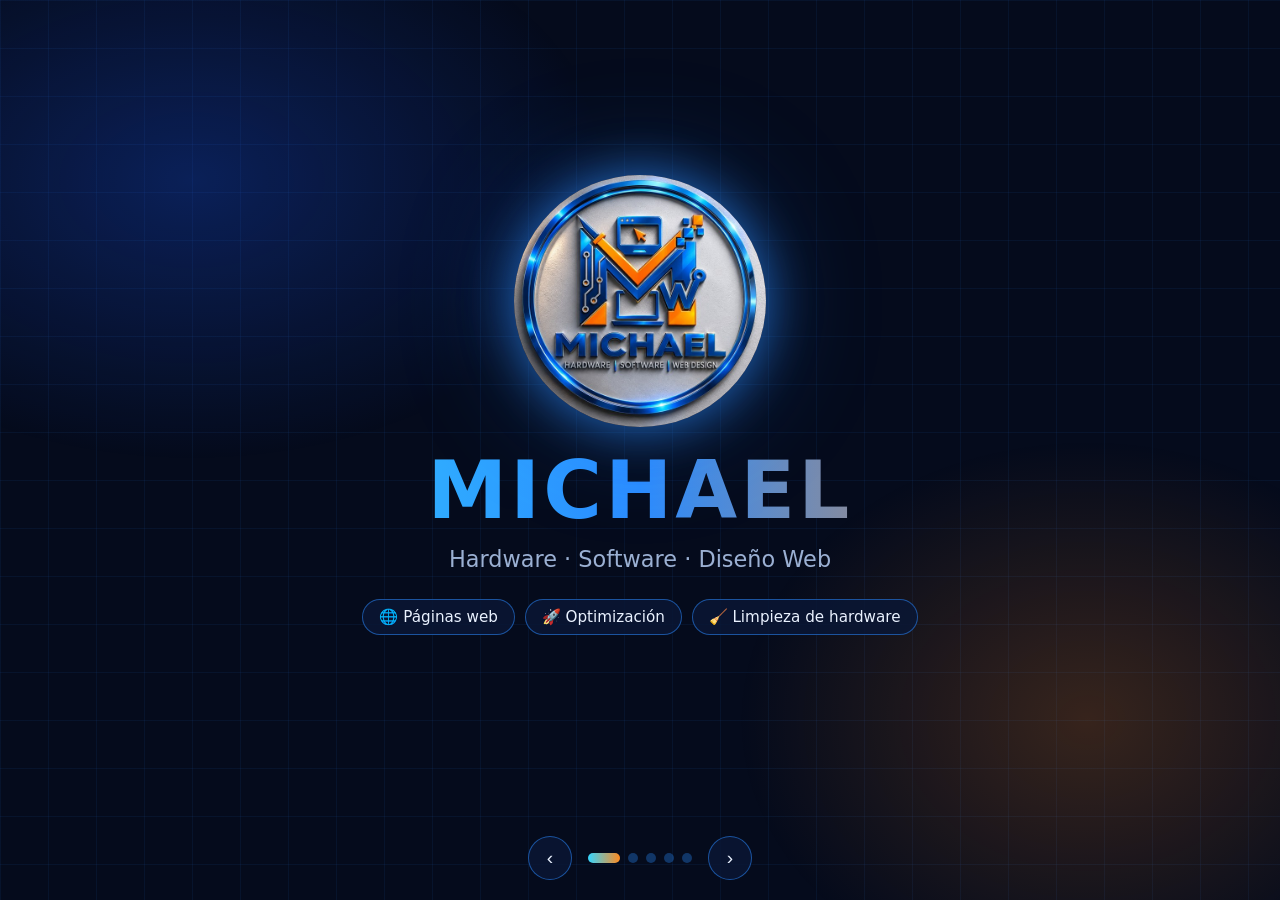
<file: index.html>
<!DOCTYPE html>
<html lang="es"><head><meta charset="utf-8">
<meta name="viewport" content="width=device-width, initial-scale=1, viewport-fit=cover">
<title>Michael · Hardware | Software | Diseño Web</title>
<link rel="stylesheet" href="style.css"></head><body>
<div class="deck" id="d">
<section class="s on"><div class="in">
<img class="logo" alt="Logo Michael" src="logo.jpg">
<h1 class="g">MICHAEL</h1>
<p class="tag">Hardware · Software · Diseño Web</p>
<div class="pills"><span>🌐 Páginas web</span><span>🚀 Optimización</span><span>🧹 Limpieza de hardware</span></div>
</div></section>

<section class="s"><div class="in">
<div class="ico">🌐</div>
<h2>Diseño de <span class="g">Páginas Web</span></h2>
<p class="tag">Tu idea, nuestra creación</p>
<div class="grid">
<div class="c"><b>100% responsivo</b><small>Se adapta a celular, tablet y computador.</small></div>
<div class="c"><b>Rápidos y optimizados</b><small>Sitios veloces que cargan en segundos.</small></div>
<div class="c"><b>Modernos y personalizados</b><small>Diseño único para tu marca o negocio.</small></div>
<div class="c"><b>Soporte continuo</b><small>Mantenimiento y acompañamiento.</small></div>
</div></div></section>

<section class="s"><div class="in">
<div class="ico">🚀</div>
<h2>Optimización de <span class="g">Software</span></h2>
<p class="tag">Tu PC más rápida, con el mejor rendimiento</p>
<div class="grid">
<div class="c"><b>Aceleración del sistema</b><small>Arranque y respuesta más ágiles.</small></div>
<div class="c"><b>Limpieza de archivos basura</b><small>Recupera espacio y velocidad.</small></div>
<div class="c"><b>Actualización de software</b><small>Programas y controladores al día.</small></div>
<div class="c"><b>Estabilidad y seguridad</b><small>Menos fallos, más protección.</small></div>
</div></div></section>

<section class="s"><div class="in">
<div class="ico">🧹</div>
<h2>Servicio técnico en <span class="g">Hardware</span></h2>
<p class="tag">Cuida tu equipo, alarga su vida</p>
<div class="grid">
<div class="c"><b>Limpieza profunda</b><small>Interna y externa de tu equipo.</small></div>
<div class="c"><b>Mejor temperatura</b><small>Menos calor, más rendimiento.</small></div>
<div class="c"><b>Mantenimiento general</b><small>Para tu PC o laptop.</small></div>
<div class="c"><b>Mayor estabilidad</b><small>Rendimiento al máximo.</small></div>
</div>
<div class="price">Precios accesibles y con excelente calidad</div>
</div></section>

<section class="s"><div class="in">
<img class="logo" style="width:clamp(100px,18vh,160px)" alt="" src="logo.jpg">
<h2>¿Hablamos de <span class="g">tu proyecto</span>?</h2>
<p class="tag">Confianza · Rapidez · Calidad garantizada</p>
<a class="wa" href="https://wa.me/573184502210" target="_blank" rel="noopener">💬 318 450 2210</a>
<p class="tag" style="letter-spacing:.3em">¡CONTÁCTAME AHORA!</p>
</div></section>
</div>
<div class="nav"><button id="p" aria-label="Anterior">‹</button><div class="dots" id="dots"></div><button id="n" aria-label="Siguiente">›</button></div>
<script src="script.js"></script></body></html>
</file>
<file: style.css>
:root{--bg:#050b1c;--card:#0b1736cc;--blue:#2b8cff;--cyan:#35d6ff;--orange:#ff8a1f;--text:#eaf2ff;--mut:#9bb0d3;box-sizing:border-box}
:root:not([data-theme="light"]){color-scheme:dark}
@media (prefers-color-scheme:dark){:root:not([data-theme="light"]){--bg:#050b1c}}
:root[data-theme="dark"]{--bg:#050b1c}
*{box-sizing:border-box;margin:0}
html,body{height:100%;overflow:hidden;background:var(--bg);color:var(--text);font-family:"Segoe UI",system-ui,-apple-system,Roboto,Arial,sans-serif}
body::before{content:"";position:fixed;inset:0;background:
radial-gradient(600px 400px at 15% 20%,#1b5bff44,transparent 70%),
radial-gradient(500px 400px at 85% 80%,#ff8a1f33,transparent 70%),
linear-gradient(#2b8cff12 1px,transparent 1px) 0 0/48px 48px,
linear-gradient(90deg,#2b8cff12 1px,transparent 1px) 0 0/48px 48px;animation:drift 18s linear infinite alternate}
@keyframes drift{to{background-position:60px 40px,-60px -40px,48px 48px,48px 48px}}
.deck{position:fixed;inset:0;padding:env(safe-area-inset-top,0px) 0 env(safe-area-inset-bottom,0px)}
.s{position:absolute;inset:0;display:flex;padding:4vh 6vw 14vh;opacity:0;pointer-events:none;transform:translateX(8vw) scale(.97);filter:blur(6px);transition:all .7s cubic-bezier(.2,.8,.2,1);overflow-y:auto}
.s.on{opacity:1;pointer-events:auto;transform:none;filter:none}
.s.prev{transform:translateX(-8vw) scale(.97)}
.in{max-width:1000px;width:100%;text-align:center;margin:auto}
.s>.in>*{opacity:0;transform:translateY(18px);transition:all .6s .25s}
.s.on>.in>*{opacity:1;transform:none}
.s.on>.in>*:nth-child(2){transition-delay:.35s}.s.on>.in>*:nth-child(3){transition-delay:.45s}.s.on>.in>*:nth-child(4){transition-delay:.55s}
.logo{width:clamp(150px,28vh,260px);aspect-ratio:1;border-radius:50%;box-shadow:0 0 50px #2b8cffaa,0 0 120px #2b8cff44;animation:fl 4s ease-in-out infinite;margin-bottom:2vh}
@keyframes fl{50%{transform:translateY(-10px)}}
h1{font-size:clamp(2.4rem,7vw,5rem);font-weight:900;letter-spacing:.04em;line-height:1.05}
h2{font-size:clamp(1.8rem,5vw,3.4rem);font-weight:800;line-height:1.1}
.g{background:linear-gradient(90deg,var(--cyan),var(--blue) 50%,var(--orange));-webkit-background-clip:text;background-clip:text;color:transparent}
.tag{color:var(--mut);font-size:clamp(1rem,2.2vw,1.4rem);margin-top:1.5vh}
.pills{display:flex;gap:.6rem;justify-content:center;flex-wrap:wrap;margin-top:3vh}
.pills span{border:1px solid #2b8cff88;padding:.5rem 1rem;border-radius:99px;background:var(--card);font-size:.95rem}
.ico{font-size:3rem;filter:drop-shadow(0 0 14px var(--blue))}
.grid{display:grid;grid-template-columns:repeat(auto-fit,minmax(210px,1fr));gap:1rem;margin-top:3.5vh;text-align:left}
.c{background:var(--card);border:1px solid #2b8cff55;border-radius:16px;padding:1.2rem;backdrop-filter:blur(6px);transition:.3s}
.c:hover{transform:translateY(-4px);border-color:var(--cyan);box-shadow:0 0 24px #2b8cff55}
.c b{display:block;margin-bottom:.3rem;color:var(--cyan)}.c small{color:var(--mut);font-size:.9rem;line-height:1.4}
.price{display:inline-block;margin-top:3vh;padding:.7rem 1.4rem;border-radius:14px;border:1px solid var(--orange);color:var(--orange);font-weight:700;box-shadow:0 0 22px #ff8a1f44}
.wa{display:inline-flex;align-items:center;gap:.8rem;margin-top:3.5vh;padding:1rem 2rem;border-radius:99px;background:linear-gradient(90deg,#1fbf5b,#25d366);color:#04210f;font-weight:900;font-size:clamp(1.4rem,4vw,2.4rem);text-decoration:none;box-shadow:0 0 36px #25d36666;animation:pu 2s infinite}
@keyframes pu{50%{box-shadow:0 0 60px #25d366aa}}
.nav{position:fixed;left:0;right:0;bottom:calc(env(safe-area-inset-bottom,0px) + 2.2vh);display:flex;justify-content:center;align-items:center;gap:1rem;z-index:5}
.nav button{width:44px;height:44px;border-radius:50%;border:1px solid #2b8cff88;background:var(--card);color:var(--text);font-size:1.2rem;cursor:pointer}
.nav button:hover{border-color:var(--orange)}
.dots{display:flex;gap:.5rem}.dots i{width:10px;height:10px;border-radius:9px;background:#2b8cff55;cursor:pointer;transition:.4s}
.dots i.on{width:32px;background:linear-gradient(90deg,var(--cyan),var(--orange))}
@media(max-width:640px){h2{font-size:1.7rem}.grid{grid-template-columns:1fr 1fr;gap:.6rem;margin-top:2.5vh}.c{padding:.8rem;border-radius:12px}.c b{font-size:.92rem}.c small{font-size:.78rem}.ico{font-size:2.2rem}.tag{font-size:.95rem}.pills span{font-size:.8rem;padding:.4rem .7rem}.price{font-size:.9rem;padding:.6rem 1rem;margin-top:2.5vh}.wa{padding:.8rem 1.4rem;font-size:1.5rem}.logo{width:clamp(130px,22vh,200px)}.nav button{width:40px;height:40px}}
@media(prefers-reduced-motion:reduce){*{animation:none!important;transition-duration:.01s!important}}
</file>
